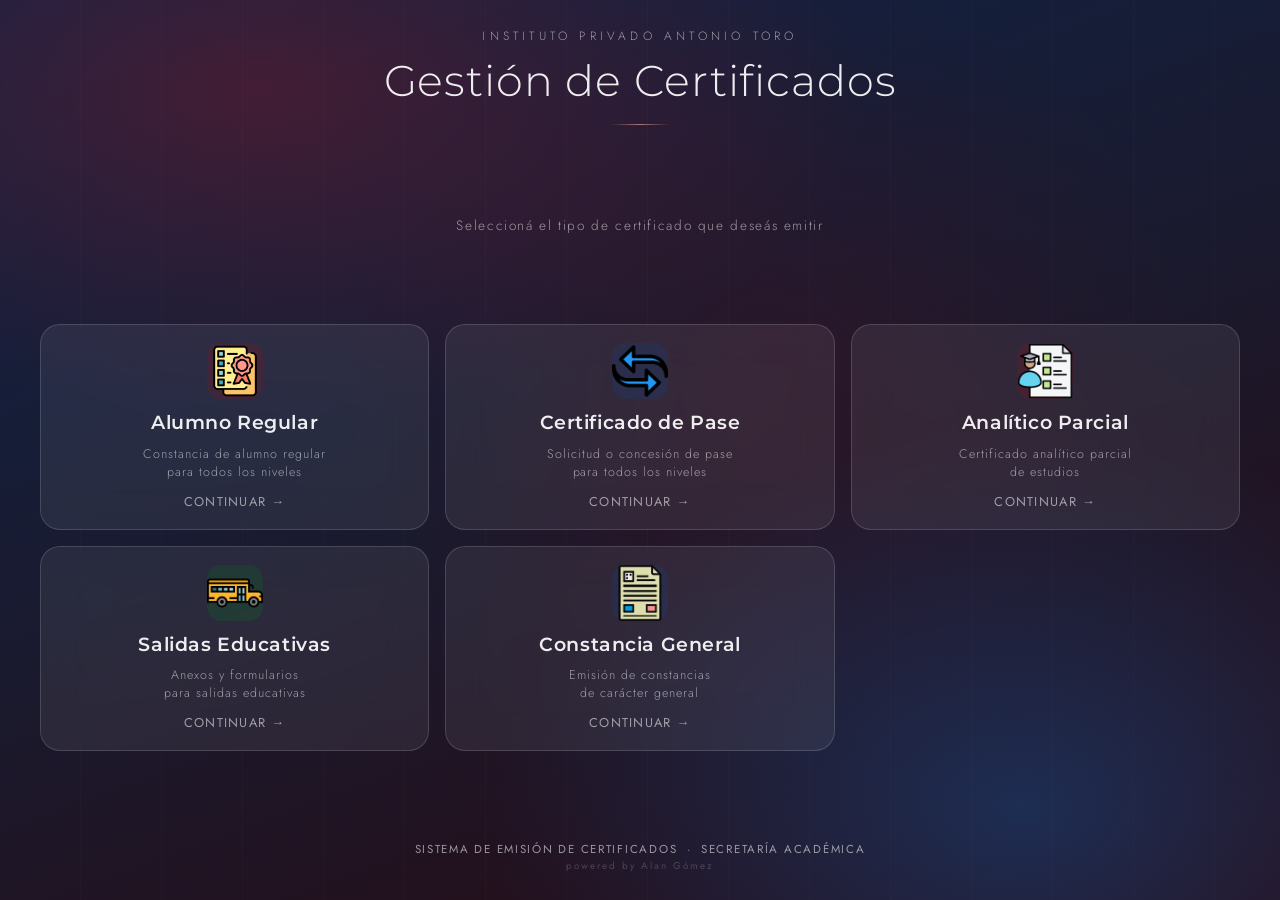
<file: index.html>
<!DOCTYPE html>
<html lang="es">
<head>
  <meta charset="UTF-8">
  <meta name="viewport" content="width=device-width, initial-scale=1.0">
  <title>Instituto Antonio Toro — Certificados</title>
  <link rel="icon" href="images/favicon.ico">
  <link rel="preconnect" href="https://fonts.googleapis.com">
<link rel="preconnect" href="https://fonts.gstatic.com" crossorigin>
<link href="https://fonts.googleapis.com/css2?family=Montserrat:ital,wght@0,100..900;1,100..900&display=swap" rel="stylesheet">
  <link rel="preconnect" href="https://fonts.googleapis.com">
  <link rel="preconnect" href="https://fonts.gstatic.com" crossorigin>
  <link href="https://fonts.googleapis.com/css2?family=Cormorant+Garamond:ital,wght@0,300;0,400;0,600;1,300;1,400&family=Jost:wght@300;400;500;600&display=swap" rel="stylesheet">
  <link rel="stylesheet" href="index.css">
</head>
<body>
  <div class="bg-layer"></div>
  <div class="bg-lines"></div>

  <div class="page">
    <header class="header">
      <p class="header-eyebrow">Instituto Privado Antonio Toro</p>
      <h1>Gestión de <span>Certificados</span></h1>
      <div class="header-line"></div>
    </header>

    <p class="subtitle">Seleccioná el tipo de certificado que deseás emitir</p>

    <nav class="menu-grid">
      <a href="pages/seleccion.html?tipo=regular" class="menu-card card-regular">
        <div class="card-icon"><img class="icono" src="images/logoCertif.png" alt=""></div>
        <span class="card-label">Alumno Regular</span>
        <span class="card-desc">Constancia de alumno regular<br>para todos los niveles</span>
        <span class="card-arrow">CONTINUAR →</span>
      </a>

      <a href="pages/seleccion.html?tipo=pase" class="menu-card card-pase">
        <div class="card-icon"><img class="icono" src="images/logoPase.png" alt=""></div>
        <span class="card-label">Certificado de Pase</span>
        <span class="card-desc">Solicitud o concesión de pase<br>para todos los niveles</span>
        <span class="card-arrow">CONTINUAR →</span>
      </a>
      <a href="pages/carga_calificaciones.html" class="menu-card card-analitico">
        <div class="card-icon"><img class="icono" src="images/analiticos.png" alt=""></div>
        <span class="card-label">Analítico Parcial</span>
        <span class="card-desc">Certificado analítico parcial<br>de estudios</span>
        <span class="card-arrow">CONTINUAR →</span>
      </a>

      <a href="pages/salidas.html" class="menu-card card-salidas">
        <div class="card-icon"><img class="icono" src="images/bus.png" alt=""></div>
        <span class="card-label">Salidas Educativas</span>
        <span class="card-desc">Anexos y formularios<br>para salidas educativas</span>
        <span class="card-arrow">CONTINUAR →</span>
      </a>
      <a href="pages/form_cons_general.html" class="menu-card card-general">
        <div class="card-icon"><img class="icono" src="images/constancia.png" alt=""></div>
        <span class="card-label">Constancia General</span>
        <span class="card-desc">Emisión de constancias<br>de carácter general</span>
        <span class="card-arrow">CONTINUAR →</span>
      </a>
    </nav>

   <footer class="footer">
  SISTEMA DE EMISIÓN DE CERTIFICADOS &nbsp;·&nbsp; SECRETARÍA ACADÉMICA
  <br>
  <span style="opacity: 0.35; font-size: 0.62rem; letter-spacing: 0.2em;">powered by Alan Gómez</span>
</footer>
  </div>
</body>
</html>
</file>
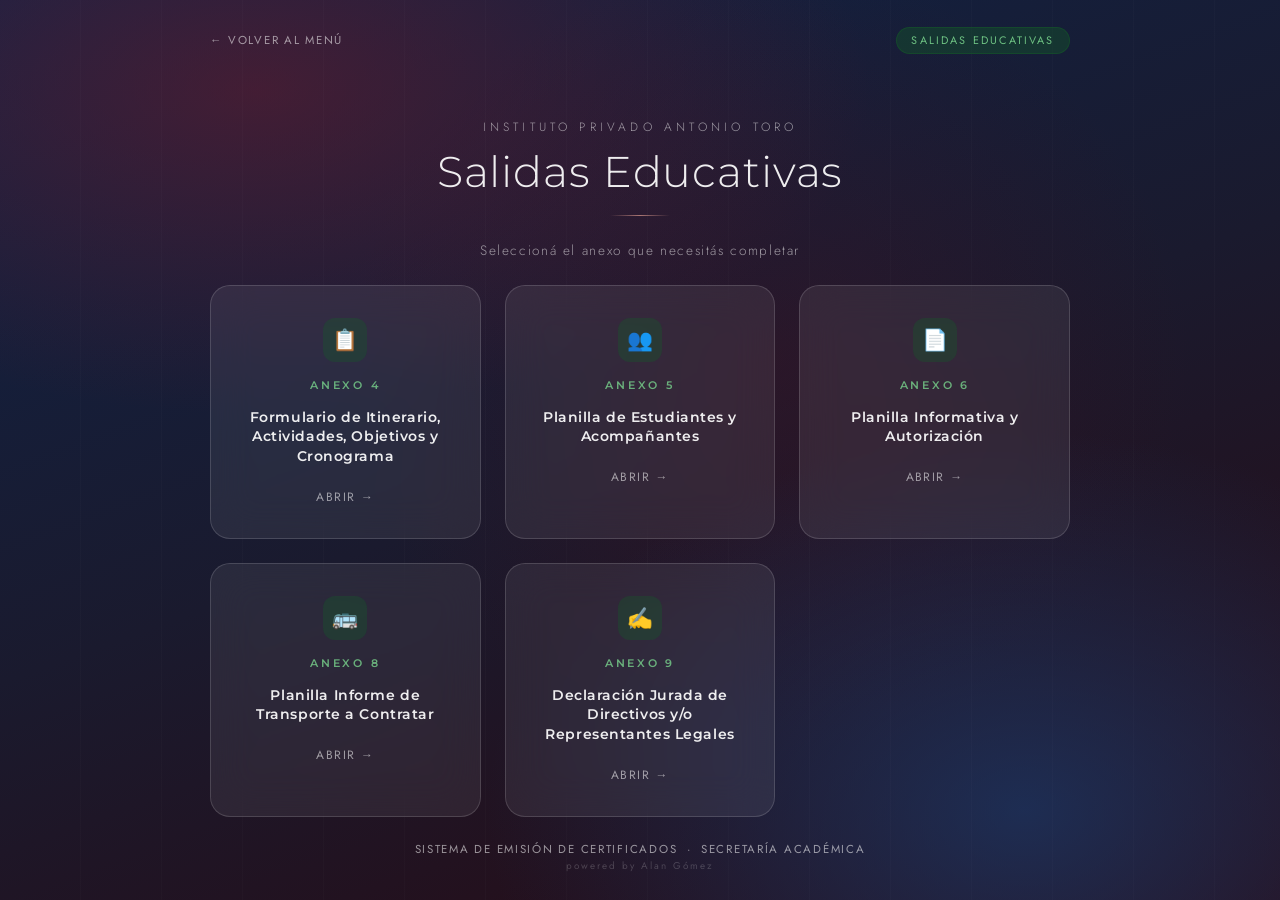
<file: pages/salidas.html>
<!DOCTYPE html>
<html lang="es">
<head>
  <meta charset="UTF-8">
  <meta name="viewport" content="width=device-width, initial-scale=1.0">
  <title>Instituto Antonio Toro — Salidas Educativas</title>
  <link rel="icon" href="../images/favicon.ico">
  <link rel="preconnect" href="https://fonts.googleapis.com">
  <link rel="preconnect" href="https://fonts.gstatic.com" crossorigin>
  <link href="https://fonts.googleapis.com/css2?family=Montserrat:ital,wght@0,100..900;1,100..900&display=swap" rel="stylesheet">
  <link rel="preconnect" href="https://fonts.googleapis.com">
  <link rel="preconnect" href="https://fonts.gstatic.com" crossorigin>
  <link href="https://fonts.googleapis.com/css2?family=Cormorant+Garamond:ital,wght@0,300;0,400;0,600;1,300;1,400&family=Jost:wght@300;400;500;600&display=swap" rel="stylesheet">
  <link rel="stylesheet" href="../index.css">
  <style>
    /* ── Cards de anexos ── */
    .anexos-grid {
      display: grid;
      grid-template-columns: repeat(auto-fit, minmax(260px, 1fr));
      gap: 1.5rem;
      max-width: 860px;
      width: 100%;
    }

    .anexo-card {
      position: relative;
      background: var(--glass-bg);
      border: 1px solid var(--glass-border);
      border-radius: 20px;
      padding: 2rem 1.8rem;
      cursor: pointer;
      text-decoration: none;
      display: flex; flex-direction: column; align-items: center; gap: 1rem;
      backdrop-filter: blur(20px);
      -webkit-backdrop-filter: blur(20px);
      transition: transform 0.3s ease, box-shadow 0.3s ease, border-color 0.3s;
      overflow: hidden;
      animation: fadeUp 0.6s ease both;
    }
    .anexo-card:nth-child(1) { animation-delay: 0.25s; }
    .anexo-card:nth-child(2) { animation-delay: 0.35s; }
    .anexo-card:nth-child(3) { animation-delay: 0.45s; }
    .anexo-card:nth-child(4) { animation-delay: 0.55s; }
    .anexo-card:nth-child(5) { animation-delay: 0.65s; }

    .anexo-card::before {
      content: '';
      position: absolute; inset: 0; border-radius: 20px;
      background: linear-gradient(135deg, rgba(20,90,40,0.25), rgba(40,140,70,0.12));
      opacity: 0; transition: opacity 0.3s;
    }
    .anexo-card:hover::before { opacity: 1; }
    .anexo-card:hover {
      transform: translateY(-6px);
      box-shadow: 0 24px 60px rgba(0,0,0,0.4);
      border-color: rgba(80,180,100,0.4);
    }

    .anexo-numero {
      font-family: 'Montserrat', sans-serif;
      font-size: 0.68rem;
      font-weight: 600;
      letter-spacing: 0.25em;
      text-transform: uppercase;
      color: rgba(120,210,140,0.8);
      position: relative; z-index: 1;
    }

    .anexo-title {
      font-family: 'Montserrat', sans-serif;
      font-size: 0.88rem;
      font-weight: 600;
      letter-spacing: 0.04em;
      color: var(--text-light);
      text-align: center;
      line-height: 1.4;
      position: relative; z-index: 1;
    }

    .anexo-arrow {
      font-size: 0.75rem;
      color: var(--text-muted);
      letter-spacing: 0.12em;
      position: relative; z-index: 1;
      transition: color 0.3s, transform 0.3s;
      margin-top: 0.3rem;
    }
    .anexo-card:hover .anexo-arrow {
      color: rgba(120,210,140,0.9);
      transform: translateX(4px);
    }

    .anexo-icon {
      width: 44px; height: 44px;
      border-radius: 12px;
      background: rgba(20,90,40,0.35);
      display: flex; align-items: center; justify-content: center;
      font-size: 1.3rem;
      position: relative; z-index: 1;
    }
  </style>
</head>
<body>
  <div class="bg-layer"></div>
  <div class="bg-lines"></div>

  <div class="page">
    <nav class="topnav" style="width:100%; max-width:860px; display:flex; align-items:center; justify-content:space-between; margin-bottom:2.5rem; animation: fadeDown 0.6s ease both;">
      <a href="../index.html" style="font-size:0.72rem; letter-spacing:0.15em; color:var(--text-muted); text-decoration:none; display:flex; align-items:center; gap:0.4rem; transition:color 0.2s;" onmouseover="this.style.color='rgba(255,255,255,0.92)'" onmouseout="this.style.color='rgba(255,255,255,0.55)'">← VOLVER AL MENÚ</a>
      <span style="font-size:0.68rem; letter-spacing:0.2em; text-transform:uppercase; padding:0.28rem 0.9rem; border-radius:999px; background:rgba(20,90,40,0.4); color:rgba(120,210,140,0.9); border:1px solid rgba(20,90,40,0.5);">Salidas Educativas</span>
    </nav>

    <header class="header">
      <p class="header-eyebrow">Instituto Privado Antonio Toro</p>
      <h1>Salidas <span>Educativas</span></h1>
      <div class="header-line"></div>
    </header>

    <p class="subtitle">Seleccioná el anexo que necesitás completar</p>

    <nav class="anexos-grid">

      <a href="../docs/ANEXO_4_editable.pdf" target="_blank" class="anexo-card">
        <div class="anexo-icon">📋</div>
        <span class="anexo-numero">Anexo 4</span>
        <span class="anexo-title">Formulario de Itinerario, Actividades, Objetivos y Cronograma</span>
        <span class="anexo-arrow">ABRIR →</span>
      </a>

      <a href="../docs/ANEXO_5_editable.pdf" target="_blank" class="anexo-card">
        <div class="anexo-icon">👥</div>
        <span class="anexo-numero">Anexo 5</span>
        <span class="anexo-title">Planilla de Estudiantes y Acompañantes</span>
        <span class="anexo-arrow">ABRIR →</span>
      </a>

      <a href="../docs/ANEXO_6_editable.pdf" target="_blank" class="anexo-card">
        <div class="anexo-icon">📄</div>
        <span class="anexo-numero">Anexo 6</span>
        <span class="anexo-title">Planilla Informativa y Autorización</span>
        <span class="anexo-arrow">ABRIR →</span>
      </a>

      <a href="../docs/ANEXO_8_editable.pdf" target="_blank" class="anexo-card">
        <div class="anexo-icon">🚌</div>
        <span class="anexo-numero">Anexo 8</span>
        <span class="anexo-title">Planilla Informe de Transporte a Contratar</span>
        <span class="anexo-arrow">ABRIR →</span>
      </a>

      <a href="../docs/ANEXO_9_editable.pdf" target="_blank" class="anexo-card">
        <div class="anexo-icon">✍️</div>
        <span class="anexo-numero">Anexo 9</span>
        <span class="anexo-title">Declaración Jurada de Directivos y/o Representantes Legales</span>
        <span class="anexo-arrow">ABRIR →</span>
      </a>

    </nav>

    <footer class="footer">
      SISTEMA DE EMISIÓN DE CERTIFICADOS &nbsp;·&nbsp; SECRETARÍA ACADÉMICA
      <br>
      <span style="opacity: 0.35; font-size: 0.62rem; letter-spacing: 0.2em;">powered by Alan Gómez</span>
    </footer>
  </div>
</body>
</html>
</file>
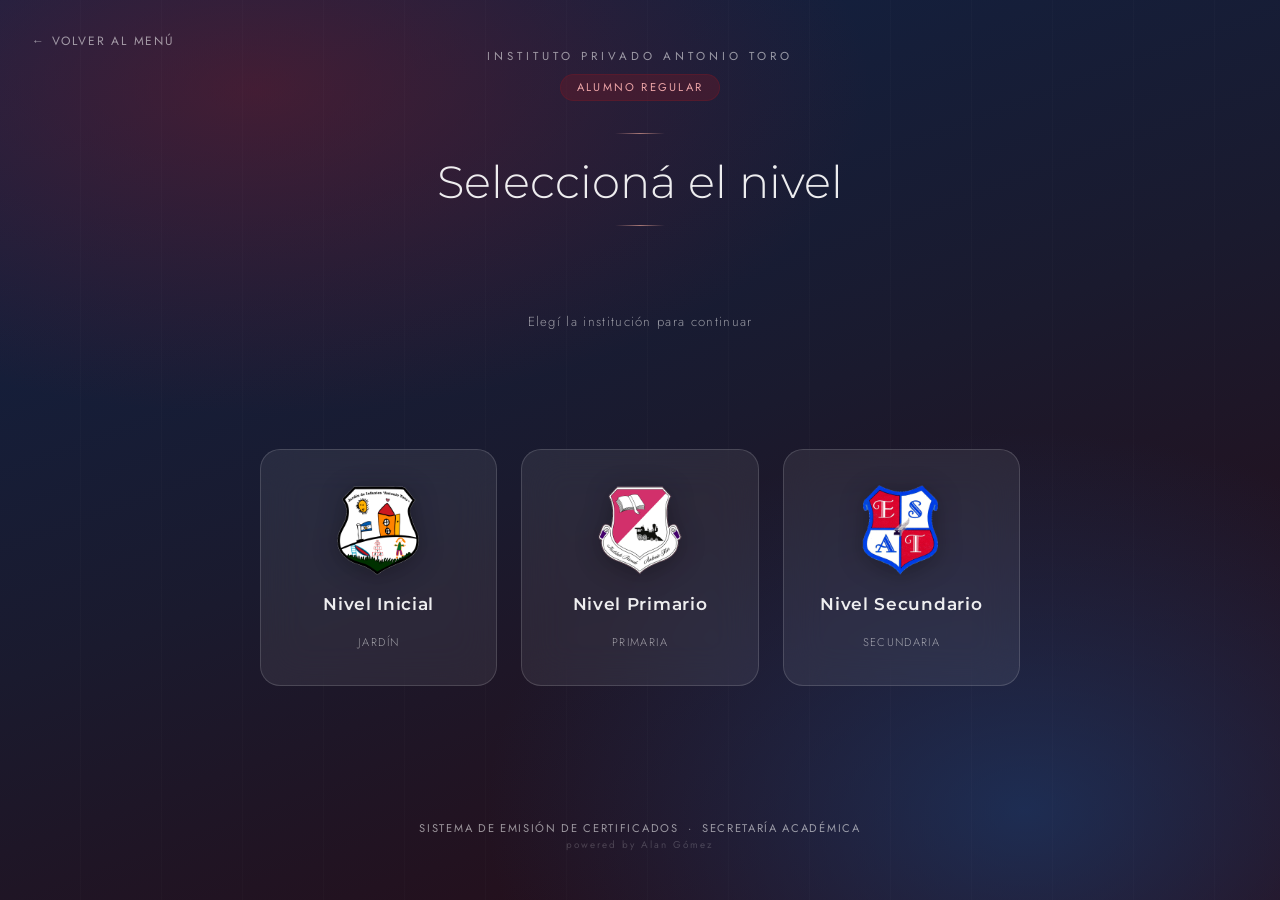
<file: pages/seleccion.html>
<!DOCTYPE html>
<html lang="es">
<head>
  <meta charset="UTF-8">
  <meta name="viewport" content="width=device-width, initial-scale=1.0">
  <title>Instituto Antonio Toro — Selección de nivel</title>
  <link rel="preconnect" href="https://fonts.googleapis.com">
  <link rel="icon" href="../images/favicon.ico">
<link rel="preconnect" href="https://fonts.gstatic.com" crossorigin>
<link href="https://fonts.googleapis.com/css2?family=Montserrat:ital,wght@0,100..900;1,100..900&display=swap" rel="stylesheet">
  <link rel="preconnect" href="https://fonts.googleapis.com">
  <link rel="preconnect" href="https://fonts.gstatic.com" crossorigin>
  <link href="https://fonts.googleapis.com/css2?family=Cormorant+Garamond:ital,wght@0,300;0,400;0,600;1,300;1,400&family=Jost:wght@300;400;500;600&display=swap" rel="stylesheet">
  <link rel="stylesheet" href="seleccion.css">
</head>
<body>
  <div class="bg-layer"></div>
  <div class="bg-lines"></div>

  <div class="page">
    <a href="../index.html" class="back-btn">← VOLVER AL MENÚ</a>

    <header class="header">
      <p class="header-eyebrow">Instituto Privado Antonio Toro</p>
      <div id="tipo-badge" class="tipo-badge"></div>
      <div class="header-line"></div>
      <br>
      <h1>Seleccioná el <span>nivel</span></h1>
      <div class="header-line"></div>
    </header>

    <p class="subtitle">Elegí la institución para continuar</p>

    <div class="logos-grid">
      <a id="link-jardin" href="#" class="logo-card">
        <img src="../images/logoJard.png" alt="Nivel Inicial">
        <span class="logo-label">Nivel Inicial</span>
        <span class="logo-sub">Jardín</span>
      </a>
      <a id="link-primaria" href="#" class="logo-card">
        <img src="../images/logoPrim.png" alt="Nivel Primario">
        <span class="logo-label">Nivel Primario</span>
        <span class="logo-sub">Primaria</span>
      </a>
      <a id="link-secundaria" href="#" class="logo-card">
        <img src="../images/logoSecu.png" alt="Nivel Secundario">
        <span class="logo-label">Nivel Secundario</span>
        <span class="logo-sub">Secundaria</span>
      </a>
    </div>

   <footer class="footer">
  SISTEMA DE EMISIÓN DE CERTIFICADOS &nbsp;·&nbsp; SECRETARÍA ACADÉMICA
  <br>
  <span style="opacity: 0.35; font-size: 0.62rem; letter-spacing: 0.2em;">powered by Alan Gómez</span>
</footer>
  </div>

  <script>
    const params = new URLSearchParams(window.location.search);
    const tipo = params.get('tipo') || 'regular';

    const badge = document.getElementById('tipo-badge');
    badge.className = `tipo-badge ${tipo}`;
    badge.textContent = tipo === 'regular' ? 'Alumno Regular' : 'Certificado de Pase';

    ['jardin','primaria','secundaria'].forEach(nivel => {
      document.getElementById(`link-${nivel}`).href = `formulario.html?tipo=${tipo}&nivel=${nivel}`;
    });
  </script>
</body>
</html>
</file>
<file: index.css>
*, *::before, *::after { box-sizing: border-box; margin: 0; padding: 0; }

:root {
  --bordo:        #6B1A2A;
  --bordo-dark:   #4A0F1C;
  --bordo-light:  #8B2A3E;
  --azul:         #1A3A6B;
  --azul-dark:    #0F2347;
  --azul-light:   #2A5298;
  --cream:        #F8F4EF;
  --glass-bg:     rgba(255,255,255,0.07);
  --glass-border: rgba(255,255,255,0.15);
  --text-light:   rgba(255,255,255,0.92);
  --text-muted:   rgba(255,255,255,0.55);
}

html, body {
  min-height: 100vh;
  font-family: 'Jost', sans-serif;
  background: var(--azul-dark);
  overflow-x: hidden;
}

/* ── Fondo animado ── */
.bg-layer {
  position: fixed; inset: 0; z-index: 0;
  background:
    radial-gradient(ellipse 80% 60% at 20% 10%, rgba(107,26,42,0.55) 0%, transparent 60%),
    radial-gradient(ellipse 70% 70% at 80% 90%, rgba(26,58,107,0.7) 0%, transparent 60%),
    radial-gradient(ellipse 60% 80% at 60% 40%, rgba(74,15,28,0.35) 0%, transparent 55%),
    linear-gradient(160deg, #0F2347 0%, #1a1a2e 50%, #2A0A12 100%);
  animation: bgShift 12s ease-in-out infinite alternate;
}
@keyframes bgShift {
  0%   { filter: hue-rotate(0deg) brightness(1); }
  100% { filter: hue-rotate(8deg) brightness(1.05); }
}

/* Líneas decorativas */
.bg-lines {
  position: fixed; inset: 0; z-index: 0;
  background-image:
    repeating-linear-gradient(
      90deg,
      transparent,
      transparent 80px,
      rgba(255,255,255,0.015) 80px,
      rgba(255,255,255,0.015) 81px
    );
}

/* ── Layout ── */
.page {
  position: relative; z-index: 1;
  min-height: 100vh;
  min-height: 100svh;
  display: flex; flex-direction: column;
  align-items: center;
  justify-content: space-between;
  padding: clamp(1rem, 3vh, 2rem) 1.5rem;
  gap: clamp(0.75rem, 2vh, 1.5rem);
}
.icono{
  width: 100%;
}

/* ── Header ── */
.header {
  text-align: center;
  margin-bottom: 0;
  animation: fadeDown 0.8s ease both;
}
.header-eyebrow {
  font-family: 'Jost', sans-serif;
  font-weight: 300;
  font-size: 0.75rem;
  letter-spacing: 0.35em;
  text-transform: uppercase;
  color: var(--text-muted);
  margin-bottom: 0.75rem;
}
.header h1 {
font-family: "Montserrat", sans-serif;
  font-weight: 300;
  font-size: clamp(1.7rem, 4vw, 2.7rem);
  color: var(--text-light);
  line-height: 1.1;
  letter-spacing: 0.02em;
}
/* .header h1 span {
  font-style: italic;
  color: rgba(255,200,180,0.85);
} */
.header-line {
  width: 60px; height: 1px;
  background: linear-gradient(90deg, transparent, rgba(255,180,160,0.6), transparent);
  margin: 1.2rem auto 0;
}

/* ── Subtitle ── */
.subtitle {
  font-size: 0.85rem;
  font-weight: 300;
  letter-spacing: 0.12em;
  color: var(--text-muted);
  margin-bottom: 0;
  text-align: center;
  animation: fadeDown 0.8s 0.15s ease both;
}

/* ── Menú cards ── */
.menu-grid {
 display: grid;
  grid-template-columns: repeat(3, 1fr);
  width: 100%;
  max-width: 1200px;
  gap: 16px;
}

.menu-card {
  position: relative;
  background: var(--glass-bg);
  border: 1px solid var(--glass-border);
  border-radius: 20px;
  padding: clamp(0.75rem, 2vh, 1.25rem) 1rem;
  cursor: pointer;
  text-decoration: none;
  display: flex; flex-direction: column; align-items: center; gap: clamp(0.5rem, 1.2vh, 0.75rem);
  backdrop-filter: blur(20px);
  -webkit-backdrop-filter: blur(20px);
  transition: transform 0.3s ease, box-shadow 0.3s ease, background 0.3s ease;
  overflow: hidden;
  animation: fadeUp 0.7s ease both;
}
.menu-card:nth-child(1) { animation-delay: 0.25s; }
.menu-card:nth-child(2) { animation-delay: 0.4s; }
.menu-card:nth-child(3) { animation-delay: 0.55s; }
.menu-card:nth-child(4) { animation-delay: 0.7s; }
.menu-card:nth-child(5) { animation-delay: 0.85s; }

.menu-card::before {
  content: '';
  position: absolute; inset: 0;
  border-radius: 20px;
  opacity: 0;
  transition: opacity 0.3s ease;
}
.menu-card.card-regular::before {
  background: linear-gradient(135deg, rgba(107,26,42,0.3), rgba(139,42,62,0.15));
}
.menu-card.card-pase::before {
  background: linear-gradient(135deg, rgba(26,58,107,0.3), rgba(42,82,152,0.15));
}
.menu-card:hover::before { opacity: 1; }
.menu-card:hover {
  transform: translateY(-6px);
  box-shadow: 0 24px 60px rgba(0,0,0,0.4);
}
.menu-card.card-regular:hover { border-color: rgba(180,80,100,0.4); }
.menu-card.card-pase:hover    { border-color: rgba(80,130,210,0.4); }

.card-icon {
  width: 56px; height: 56px;
  border-radius: 14px;
  display: flex; align-items: center; justify-content: center;
  font-size: 1.6rem;
}
.card-regular .card-icon { background: rgba(107,26,42,0.35); }
.card-pase    .card-icon { background: rgba(26,58,107,0.35); }

.card-label {
  font-family: "Montserrat", sans-serif;
  font-size: clamp(1rem, 1.6vw, 1.2rem);
  font-weight: 600;
  letter-spacing: 0.03em;
  color: var(--text-light);
  text-align: center;
  position: relative; z-index: 1;
}
.card-desc {
  font-size: 0.78rem;
  font-weight: 300;
  letter-spacing: 0.08em;
  color: var(--text-muted);
  text-align: center;
  position: relative; z-index: 1;
}
.card-arrow {
  font-size: 0.8rem;
  color: var(--text-muted);
  letter-spacing: 0.1em;
  position: relative; z-index: 1;
  transition: color 0.3s, transform 0.3s;
}
.menu-card:hover .card-arrow {
  color: var(--text-light);
  transform: translateX(4px);
}

/* ── Footer ── */
.footer {
  margin-top: 0;
  font-size: 0.72rem;
  letter-spacing: 0.15em;
  color: var(--text-muted);
  text-align: center;
  animation: fadeUp 0.7s 0.6s ease both;
}

/* ── Animaciones ── */
@keyframes fadeDown {
  from { opacity: 0; transform: translateY(-20px); }
  to   { opacity: 1; transform: translateY(0); }
}
@keyframes fadeUp {
  from { opacity: 0; transform: translateY(24px); }
  to   { opacity: 1; transform: translateY(0); }
}

/* ── Responsive ── */
@media (max-width: 900px) {
  .menu-grid { grid-template-columns: repeat(2, 1fr); max-width: 650px; }
  .menu-card { padding: 0.85rem; gap: 0.5rem; }
  .card-icon { width: 42px; height: 42px; }
}
@media (max-width: 500px) {
  .menu-grid { grid-template-columns: 1fr; max-width: 340px; }
}
.menu-card.card-salidas::before {
  background: linear-gradient(135deg, rgba(20,90,40,0.3), rgba(40,140,70,0.15));
}
.menu-card.card-salidas:hover { border-color: rgba(80,180,100,0.4); }
.card-salidas .card-icon { background: rgba(20,90,40,0.35); }

.card-analitico .card-icon { background: rgba(107,26,42,0.35); }
.card-general .card-icon { background: rgba(26,58,107,0.35); }
.menu-card.card-general::before {
  background: linear-gradient(135deg, rgba(26,58,107,0.3), rgba(42,82,152,0.15));
}
.menu-card.card-general:hover { border-color: rgba(80,130,210,0.4); }
</file>
<file: pages/seleccion.css>
*, *::before, *::after { box-sizing: border-box; margin: 0; padding: 0; }

:root {
  --bordo:        #6B1A2A;
  --bordo-dark:   #4A0F1C;
  --bordo-light:  #8B2A3E;
  --azul:         #1A3A6B;
  --azul-dark:    #0F2347;
  --azul-light:   #2A5298;
  --glass-bg:     rgba(255,255,255,0.07);
  --glass-border: rgba(255,255,255,0.15);
  --text-light:   rgba(255,255,255,0.92);
  --text-muted:   rgba(255,255,255,0.55);
}

html, body { min-height: 100vh; font-family: 'Jost', sans-serif; background: var(--azul-dark); overflow-x: hidden; }

.bg-layer {
  position: fixed; inset: 0; z-index: 0;
  background:
    radial-gradient(ellipse 80% 60% at 20% 10%, rgba(107,26,42,0.55) 0%, transparent 60%),
    radial-gradient(ellipse 70% 70% at 80% 90%, rgba(26,58,107,0.7) 0%, transparent 60%),
    linear-gradient(160deg, #0F2347 0%, #1a1a2e 50%, #2A0A12 100%);
}
.bg-lines {
  position: fixed; inset: 0; z-index: 0;
  background-image: repeating-linear-gradient(90deg, transparent, transparent 80px, rgba(255,255,255,0.015) 80px, rgba(255,255,255,0.015) 81px);
}

.page {
  position: relative; z-index: 1;
  min-height: 100vh;
  display: flex; flex-direction: column;
  align-items: center;
  justify-content: space-between;
  padding: 3rem 1.5rem;
}

.back-btn {
  position: absolute; top: 2rem; left: 2rem;
  font-size: 0.75rem; letter-spacing: 0.15em;
  color: var(--text-muted); text-decoration: none;
  display: flex; align-items: center; gap: 0.5rem;
  transition: color 0.2s;
}
.back-btn:hover { color: var(--text-light); }

.header {
  text-align: center; margin-bottom: 1rem;
  animation: fadeDown 0.7s ease both;
}
.header-eyebrow {
  font-size: 0.72rem; letter-spacing: 0.35em;
  text-transform: uppercase; color: var(--text-muted);
  margin-bottom: 0.6rem;
}
.tipo-badge {
  display: inline-block;
  font-size: 0.7rem; letter-spacing: 0.2em;
  text-transform: uppercase;
  padding: 0.3rem 1rem;
  border-radius: 999px;
  margin-bottom: 1rem;
  animation: fadeDown 0.7s 0.1s ease both;
}
.tipo-badge.regular { background: rgba(107,26,42,0.4); color: rgba(255,180,180,0.9); border: 1px solid rgba(107,26,42,0.5); }
.tipo-badge.pase    { background: rgba(26,58,107,0.4); color: rgba(160,200,255,0.9); border: 1px solid rgba(26,58,107,0.5); }

.header h1 {
font-family: "Montserrat", sans-serif;
  font-weight: 300;
  font-size: clamp(1.8rem, 4vw, 2.8rem);
  color: var(--text-light);
  line-height: 1.15;
}
/* .header h1 span { font-style: italic; color: rgba(255,200,180,0.85); } */
.header-line {
  width: 50px; height: 1px;
  background: linear-gradient(90deg, transparent, rgba(255,180,160,0.6), transparent);
  margin: 1rem auto 0;
}

.subtitle {
  font-size: 0.82rem; font-weight: 300;
  letter-spacing: 0.1em; color: var(--text-muted);
  margin-bottom: 3rem; text-align: center;
  animation: fadeDown 0.7s 0.2s ease both;
}

/* ── Logo cards ── */
.logos-grid {
  display: grid;
  grid-template-columns: repeat(3, 1fr);
  gap: 1.5rem;
  max-width: 760px; width: 100%;
}

.logo-card {
  position: relative;
  background: var(--glass-bg);
  border: 1px solid var(--glass-border);
  border-radius: 20px;
  padding: 2.2rem 1.5rem;
  cursor: pointer;
  text-decoration: none;
  display: flex; flex-direction: column; align-items: center; gap: 1.2rem;
  backdrop-filter: blur(20px);
  -webkit-backdrop-filter: blur(20px);
  transition: transform 0.3s ease, box-shadow 0.3s ease, border-color 0.3s;
  overflow: hidden;
  animation: fadeUp 0.6s ease both;
}
.logo-card:nth-child(1) { animation-delay: 0.3s; }
.logo-card:nth-child(2) { animation-delay: 0.42s; }
.logo-card:nth-child(3) { animation-delay: 0.54s; }

.logo-card::before {
  content: '';
  position: absolute; inset: 0; border-radius: 20px;
  background: linear-gradient(135deg, rgba(107,26,42,0.2), rgba(26,58,107,0.2));
  opacity: 0; transition: opacity 0.3s;
}
.logo-card:hover::before { opacity: 1; }
.logo-card:hover {
  transform: translateY(-6px);
  box-shadow: 0 24px 60px rgba(0,0,0,0.45);
  border-color: rgba(200,150,160,0.35);
}

.logo-card img {
  width: 90px; height: 90px;
  object-fit: contain;
  filter: drop-shadow(0 4px 12px rgba(0,0,0,0.3));
  transition: transform 0.3s, filter 0.3s;
  position: relative; z-index: 1;
}
.logo-card:hover img {
  transform: scale(1.05);
  filter: drop-shadow(0 8px 20px rgba(0,0,0,0.5));
}

.logo-label {
font-family: "Montserrat", sans-serif;
  font-size: 1.05rem; font-weight: 600;
  letter-spacing: 0.04em; color: var(--text-light);
  text-align: center; position: relative; z-index: 1;
}
.logo-sub {
  font-size: 0.7rem; font-weight: 300;
  letter-spacing: 0.12em; text-transform: uppercase;
  color: var(--text-muted); position: relative; z-index: 1;
}

.footer {
  margin-top: 4rem;
  font-size: 0.7rem; letter-spacing: 0.15em;
  color: var(--text-muted); text-align: center;
  animation: fadeUp 0.7s 0.7s ease both;
}

@keyframes fadeDown {
  from { opacity: 0; transform: translateY(-18px); }
  to   { opacity: 1; transform: translateY(0); }
}
@keyframes fadeUp {
  from { opacity: 0; transform: translateY(22px); }
  to   { opacity: 1; transform: translateY(0); }
}

@media (max-width: 600px) {
  .logos-grid { grid-template-columns: 1fr; max-width: 300px; }
}
</file>
